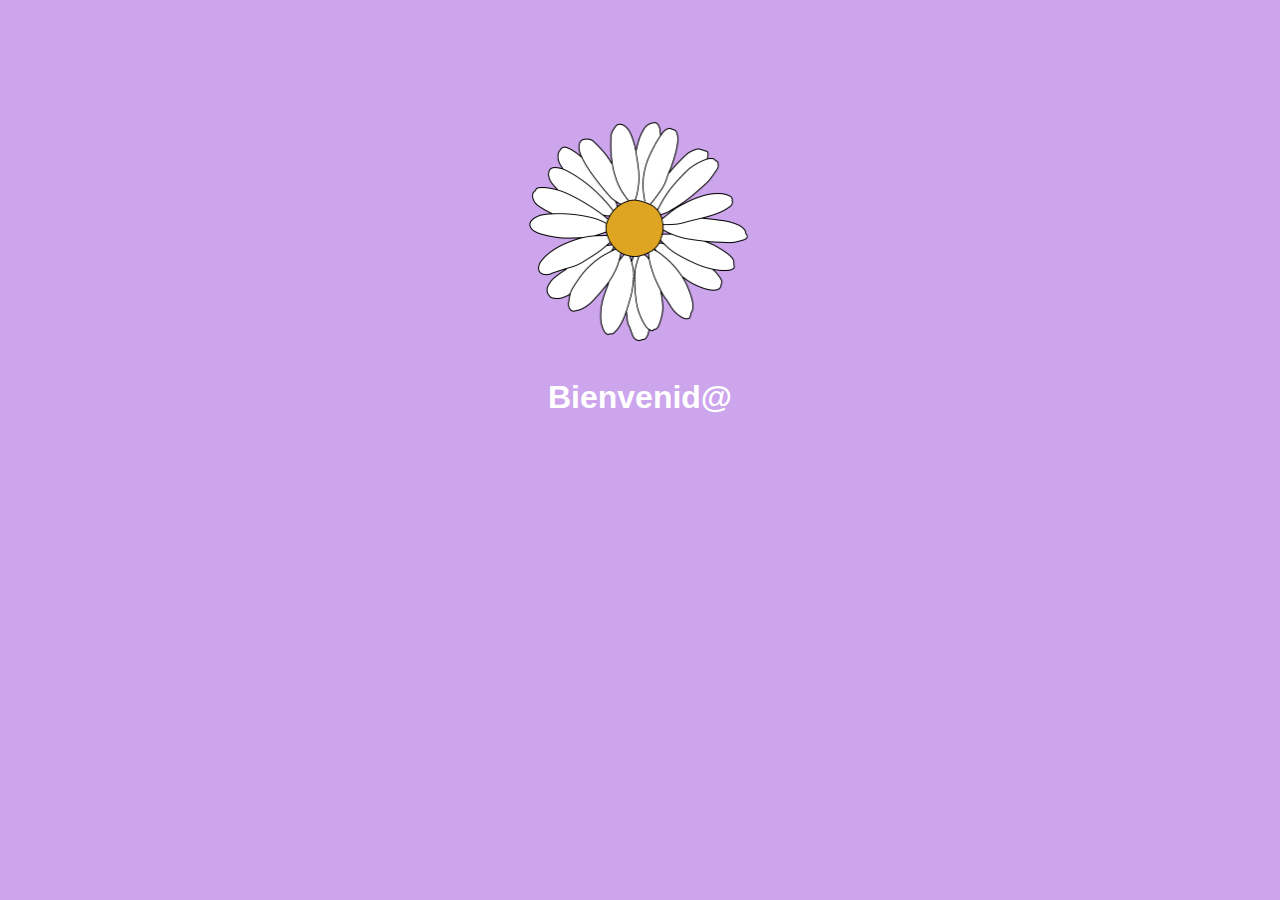
<file: cliente/index.html>
<!DOCTYPE html>
<html lang="en">
<head>
    <meta charset="UTF-8">
    <meta name="viewport" content="width=device-width, initial-scale=1.0">
    <link rel="icon" type="image/x-icon" href="img/flor.png" />
    <link rel="stylesheet" type="text/css" href="./css/styleindex.css"/>
    <title>Bienvenida</title>
</head>
<body>
    <!-- Vista de index, bienvenida -->
    <div class="bienvenida">
        <img src="./img/flor.png" class="img" alt="Imagen flor">
        <h1>Bienvenid@</h1>
    </div> 
</body>
<script>
    //Redireccionar a la pagina de inicio
    setTimeout(function() {
        window.location.href = "pages/inicio.html";
    }, 1500);
</script>
</html>
</file>
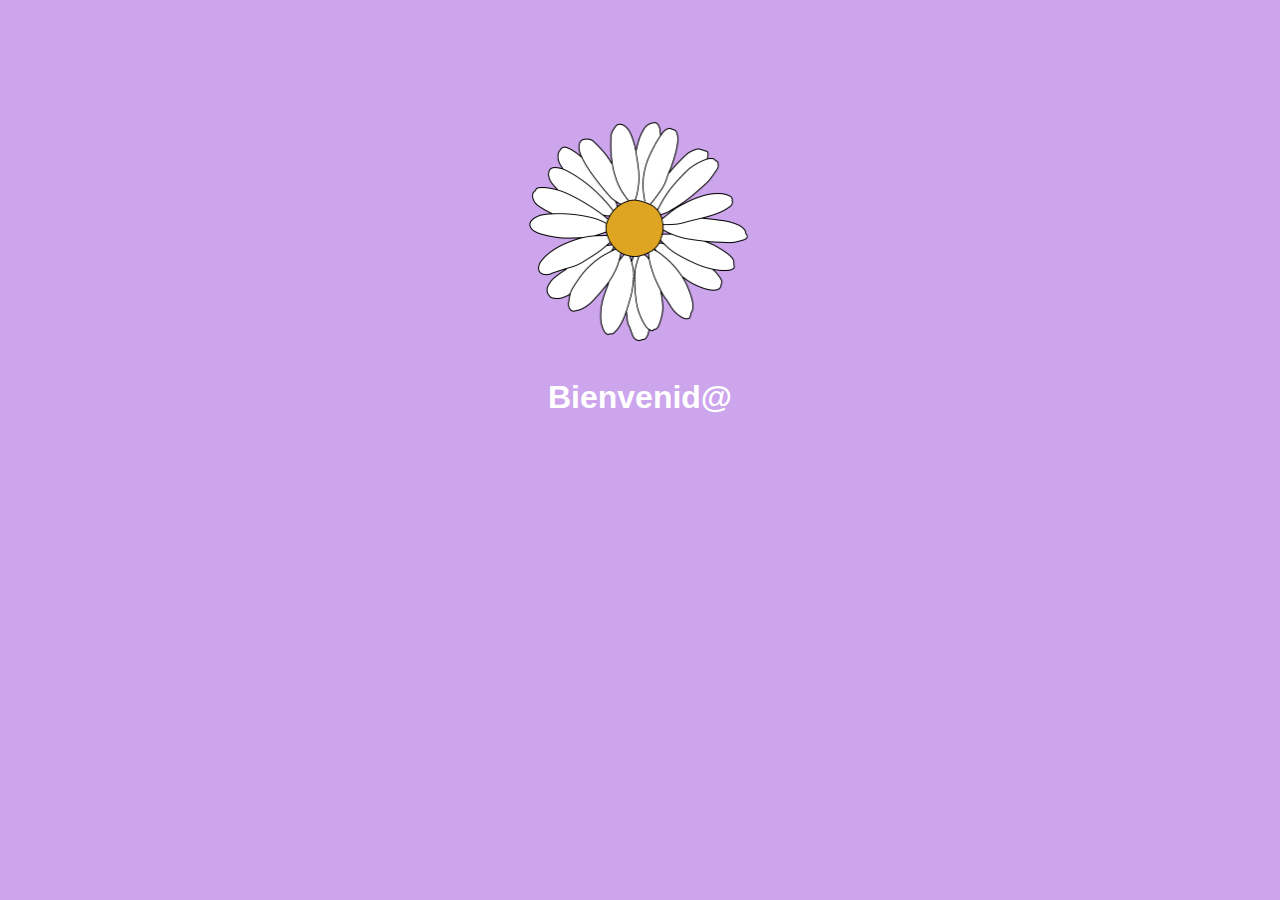
<file: arquitectura/cliente/index.html>
<!DOCTYPE html>
<html lang="en">
<head>
    <meta charset="UTF-8">
    <meta name="viewport" content="width=device-width, initial-scale=1.0">
    <link rel="icon" type="image/x-icon" href="img/flor.png" />
    <link rel="stylesheet" type="text/css" href="./css/styleindex.css"/>
    <title>Bienvenida</title>
    <style>
        body
        {
            background-color: #CCA5EC;
            font-family: Arial;
        }
    </style>
</head>
<body>
    <!-- Vista de index, bienvenida -->
    <div class="bienvenida">
        <img src="./img/flor.png" class="img" alt="Imagen flor">
        <h1>Bienvenid@</h1>
    </div> 
</body>
<script>
    //Redireccionar a la pagina de inicio
    setTimeout(function() {
        window.location.href = "pages/inicio.html";
    }, 1500);
</script>
</html>
</file>
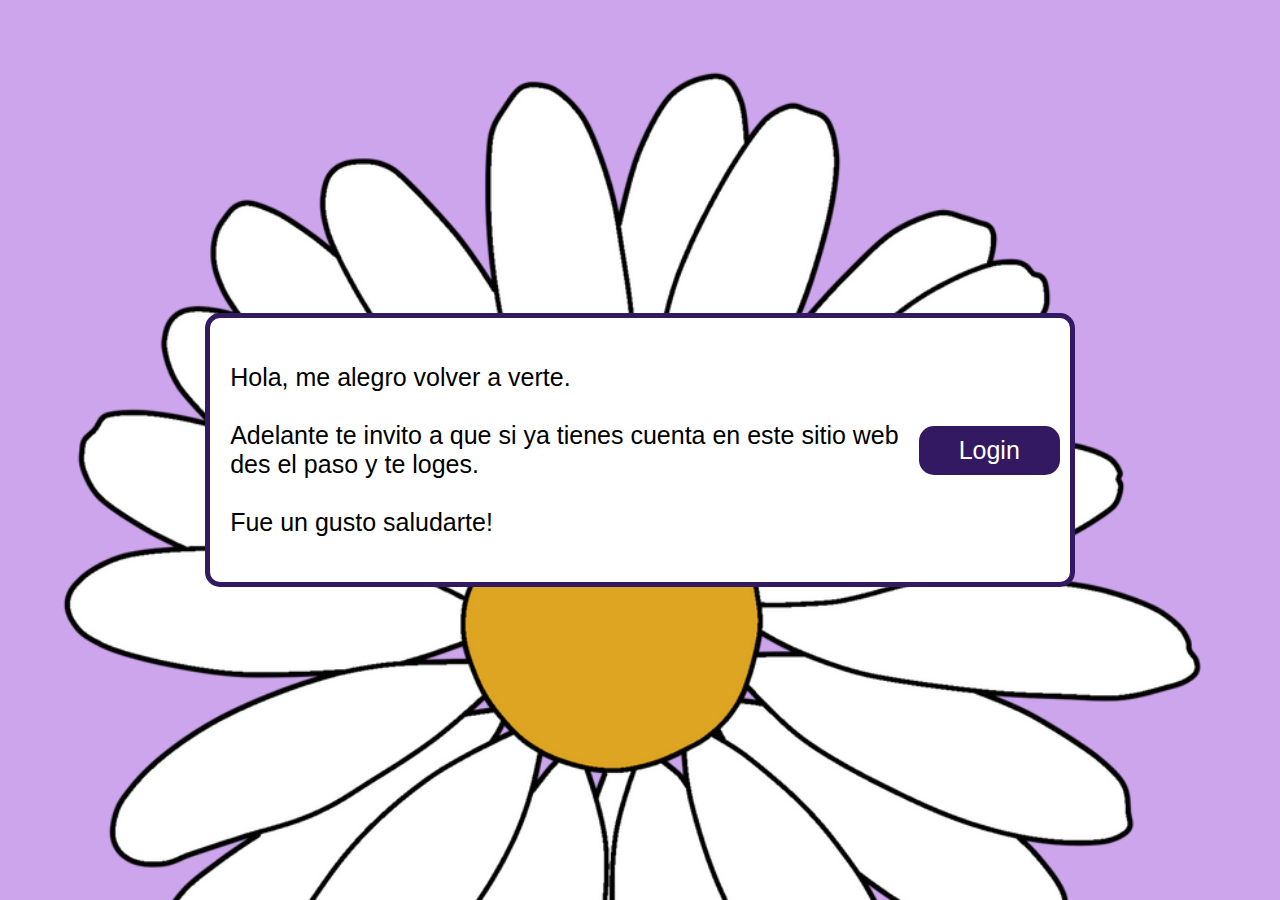
<file: cliente/pages/inicio.html>
<!DOCTYPE html>
<html lang="en">
<head>
    <meta charset="UTF-8">
    <meta name="viewport" content="width=device-width, initial-scale=1.0">
    <link rel="icon" type="image/x-icon" href="../img/flor.png" />
    <link rel="stylesheet" type="text/css" href="../css/styleinicio.css"/>
    <title>Inicio</title>
</head>
<body>
    <!-- pagina de inicio -->
    <div class="container">
        <div class="column1">
            <p>Hola, me alegro volver a verte. 
            <br>
            <br>Adelante te invito a que si ya tienes cuenta en este sitio web
            <br>des el paso y te loges.
            <br>
            <br> Fue un gusto saludarte!</p>
        </div>
        <!-- boton para redireccionar al login -->
        <div class="column2">
            <button class="button"><a class="button" href="login.html">Login</a></button>
        </div>
    </div>
</body>
</html>
</file>
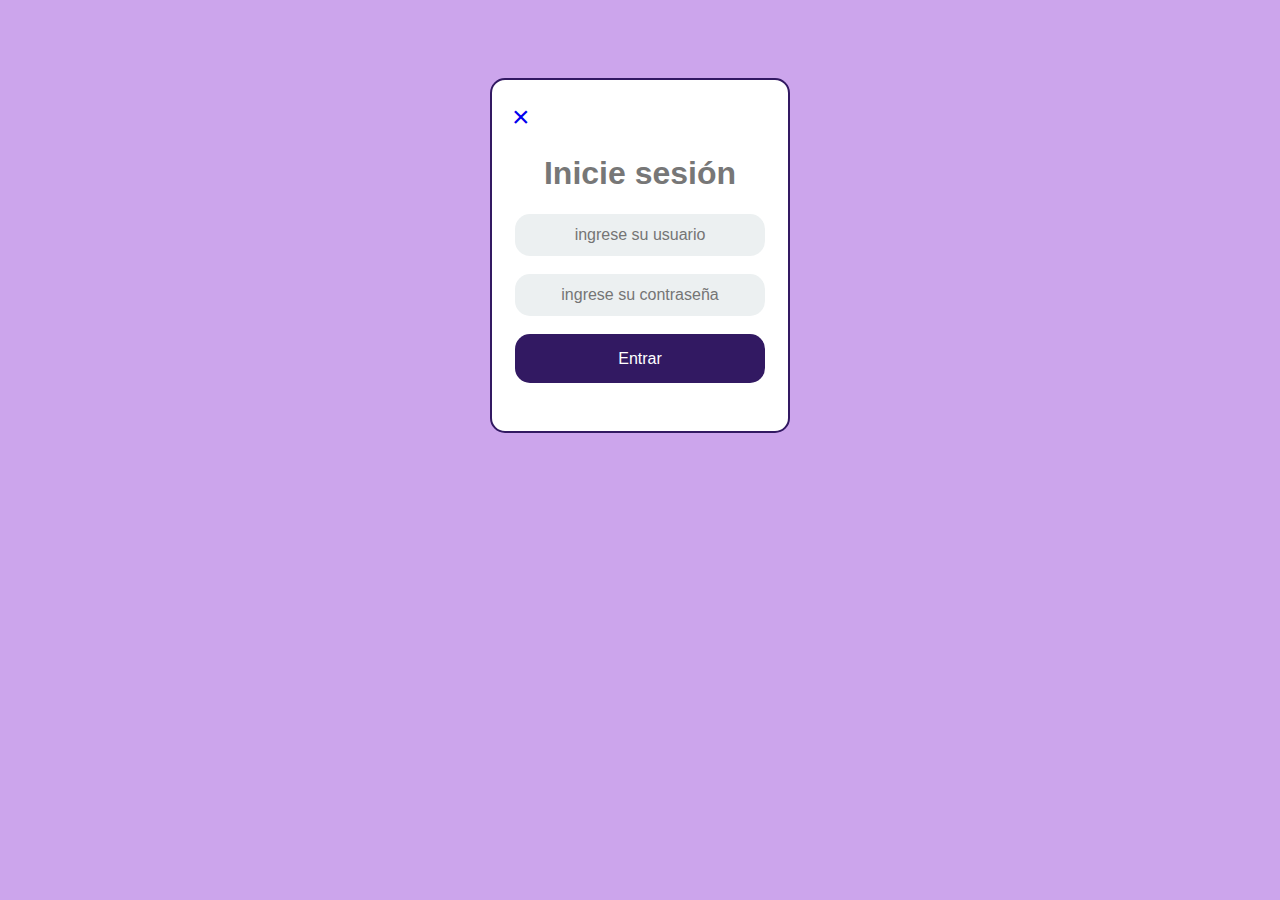
<file: cliente/pages/login.html>
<!DOCTYPE html>
<html lang="en">
<head>
    <meta charset="UTF-8">
    <meta name="viewport" content="width=device-width, initial-scale=1.0">
    <link rel="icon" type="image/x-icon" href="../img/flor.png" />
    <link rel="stylesheet" type="text/css" href="../css/stylelogin.css"/>
    <title>Login</title>

</head>
<body>
  <!-- Formulario de login -->
  <div class="login">
    <div class="login-screen">
      <a link type="button" class="close" href="inicio.html">&times;
      </a>
      <div class="app-title">
          <h1>Inicie sesión</h1>
      </div>
      <div class="login-box">
        <div class="login-form">
          <form method="post" action="servidor/login.php" onsubmit="return validate(this)">
            <div class="control-group">
              <input type="text" class="login-field" value="" placeholder="ingrese su usuario" id="usuario" autocomplete="off" maxlength="16" name="username" />
              <label class="login-field-icon fui-user" for="login-name"></label>
              <br>
              <br>
              <input type="password" class="login-field" value="" placeholder="ingrese su contraseña" maxlength="12" name="password" id="contraseña" />
              <label class="login-field-icon fui-lock" for="login-pass"></label>
              <br>
              <br>
            <input type="submit" class="btn btn-primary btn-large btn-block" value="Entrar"/>
            <br>
          </form>
        </div>
      </div>
    </div>
  </div>
</body>
<script type="text/javascript">
  //Validacion de usuario y contraseña
  function validate(form)
{
  fail = validateUsername(form.username.value)
  fail += validatePassword(form.password.value)

  if   (fail == "")   return true
  else { alert(fail); return false }
}
  function validateUsername(field)
{
  if (field == "") return "No se ingresó ningún nombre de usuario.\n"
  else if (field.length < 5)
    return "Los nombres de usuario deben tener al menos 5 caracteres.\n"
  else if (/[^a-zA-Z0-9_-]/.test(field))
    return "Solo se permiten a-z, A-Z, 0-9, - y _ en los nombres de usuario.\n"
  return ""
}

function validatePassword(field)
{
  if (field == "") return "No se ingresó ninguna contraseña.\n"
  else if (field.length < 6)
    return "Las contraseñas deben tener al menos 6 caracteres.\n"
  else if (! /[a-z]/.test(field) ||
           ! /[A-Z]/.test(field) ||
           ! /[0-9]/.test(field))
    return "Las contraseñas requieren uno de a-z, A-Z y 0-9.\n"
  return ""
}
</script>
</html>
</file>
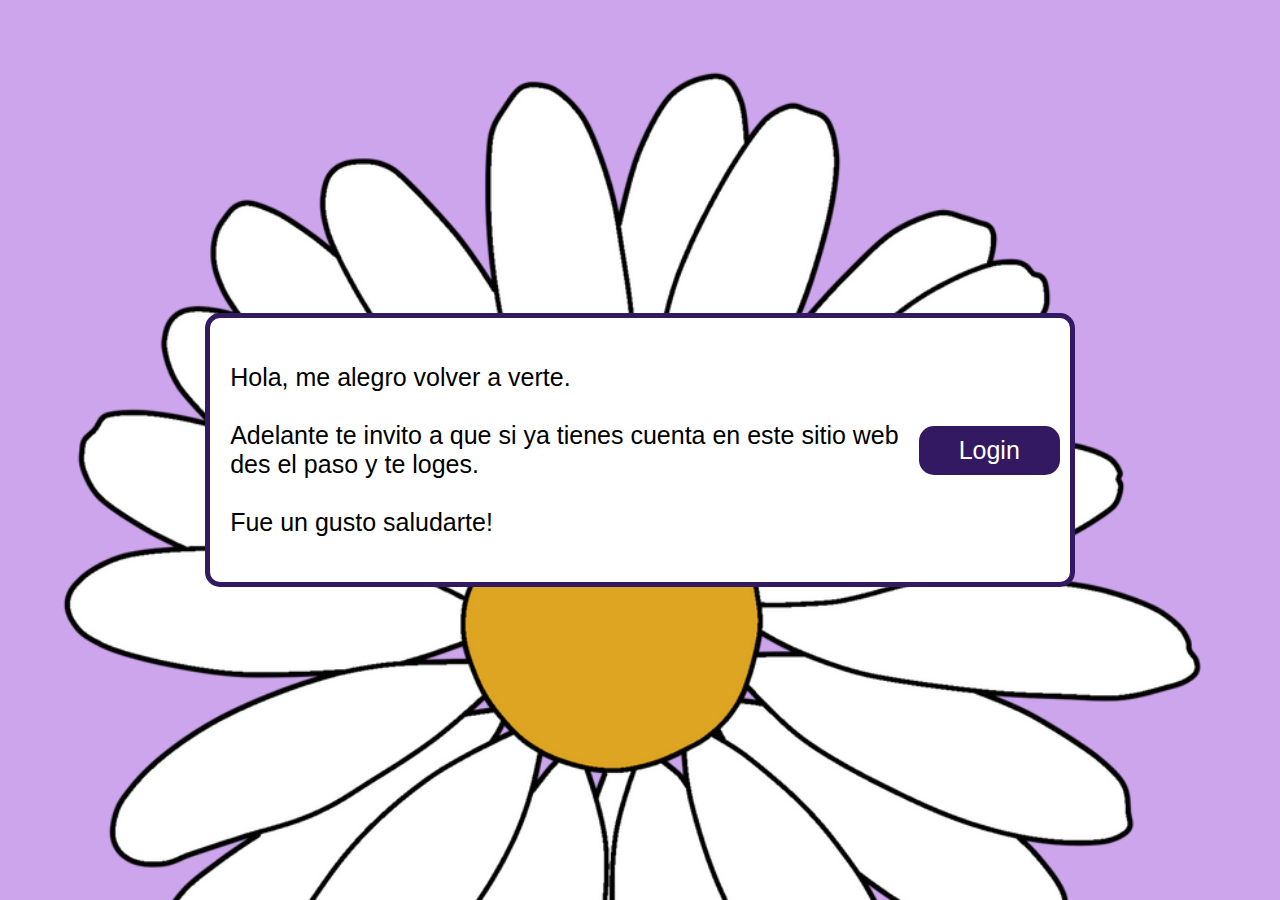
<file: arquitectura/cliente/pages/inicio.html>
<!DOCTYPE html>
<html lang="en">
<head>
    <meta charset="UTF-8">
    <meta name="viewport" content="width=device-width, initial-scale=1.0">
    <link rel="icon" type="image/x-icon" href="../img/flor.png" />
    <link rel="stylesheet" type="text/css" href="../css/styleinicio.css"/>
    <title>Inicio</title>
    <style>
        body
        {
            display: flex;
            justify-content: center;
            align-items: center; 
            height: 100vh; 
            margin: 0; 
            background-color: #CCA5EC;
            background-image: url('../img/flor.png');
            background-size: cover; 
            background-repeat: no-repeat;
            font-family: Arial;
            font-size: 50px;
        } 
    </style>
</head>
<body>
    <!-- pagina de inicio -->
    <div class="container">
        <div class="column1">
            <p>Hola, me alegro volver a verte. 
            <br>
            <br>Adelante te invito a que si ya tienes cuenta en este sitio web
            <br>des el paso y te loges.
            <br>
            <br> Fue un gusto saludarte!</p>
        </div>
        <!-- boton para redireccionar al login -->
        <div class="column2">
            <button class="button"><a class="button" href="login.html">Login</a></button>
        </div>
    </div>
</body>
</html>
</file>
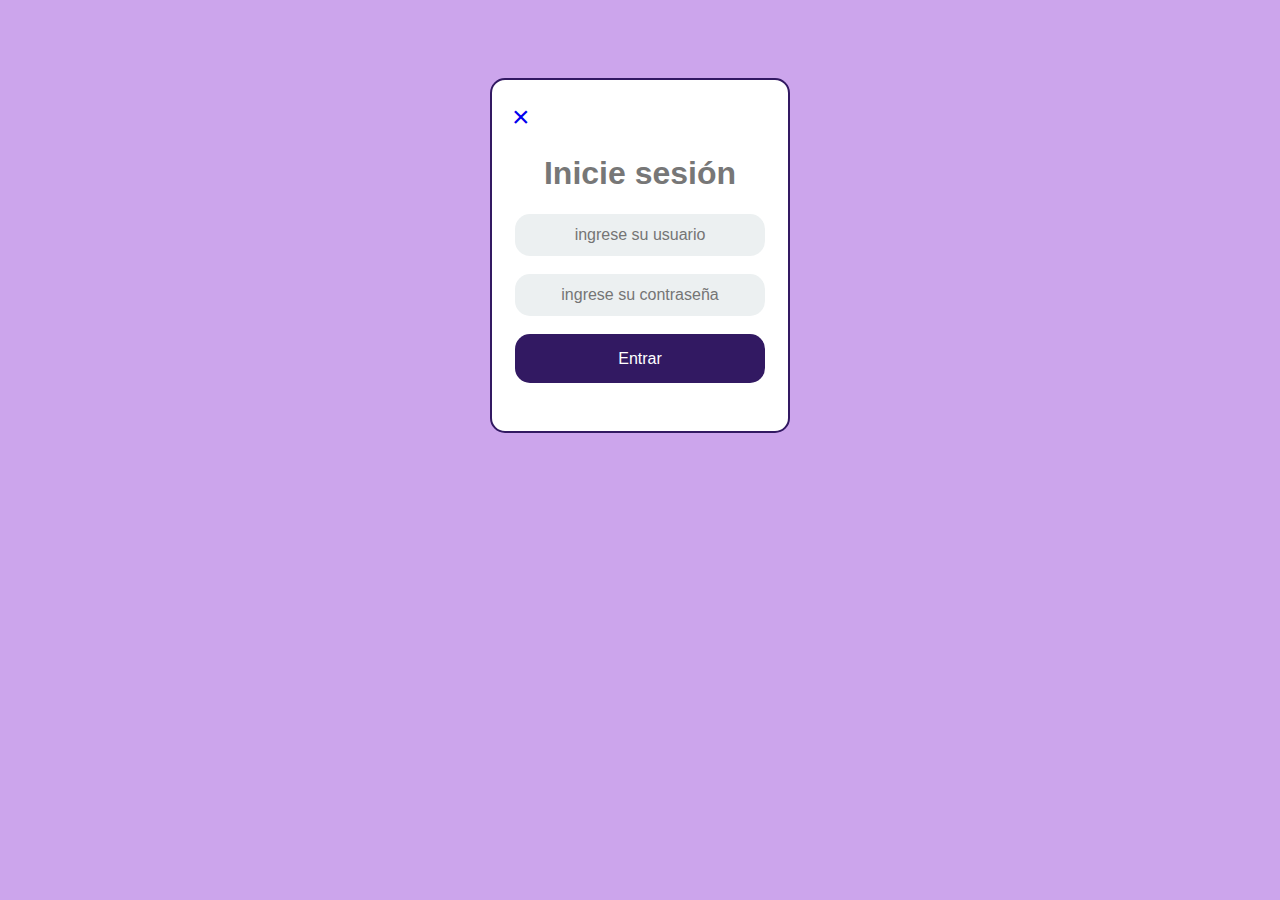
<file: arquitectura/cliente/pages/login.html>
<!DOCTYPE html>
<html lang="en">
<head>
    <meta charset="UTF-8">
    <meta name="viewport" content="width=device-width, initial-scale=1.0">
    <link rel="icon" type="image/x-icon" href="../img/flor.png" />
    <link rel="stylesheet" type="text/css" href="../css/stylelogin.css"/>
    <title>Login</title>
<style>
    body {
    font-family: Arial;
    background-color: #CCA5EC;  /* Ruta de la imagen de patrón */
    background-repeat: repeat;
    background-size: 50px 50px;
    padding: 50px;
    }
</style>
</head>
<body>
  <!-- Formulario de login -->
  <div class="login">
    <div class="login-screen">
      <a link type="button" class="close" href="inicio.html">&times;
      </a>
      <div class="app-title">
          <h1>Inicie sesión</h1>
      </div>
      <div class="login-box">
        <div class="login-form">
          <form method="post" action="servidor/login.php" onsubmit="return validate(this)">
            <div class="control-group">
              <input type="text" class="login-field" value="" placeholder="ingrese su usuario" id="usuario" autocomplete="off" maxlength="16" name="username" />
              <label class="login-field-icon fui-user" for="login-name"></label>
              <br>
              <br>
              <input type="password" class="login-field" value="" placeholder="ingrese su contraseña" maxlength="12" name="password" id="contraseña" />
              <label class="login-field-icon fui-lock" for="login-pass"></label>
              <br>
              <br>
            <input type="submit" class="btn btn-primary btn-large btn-block" value="Entrar"/>
            <br>
          </form>
        </div>
      </div>
    </div>
  </div>
</body>
<script type="text/javascript">
  //Validacion de usuario y contraseña
  function validate(form)
{
  fail = validateUsername(form.username.value)
  fail += validatePassword(form.password.value)

  if   (fail == "")   return true
  else { alert(fail); return false }
}
  function validateUsername(field)
{
  if (field == "") return "No se ingresó ningún nombre de usuario.\n"
  else if (field.length < 5)
    return "Los nombres de usuario deben tener al menos 5 caracteres.\n"
  else if (/[^a-zA-Z0-9_-]/.test(field))
    return "Solo se permiten a-z, A-Z, 0-9, - y _ en los nombres de usuario.\n"
  return ""
}

function validatePassword(field)
{
  if (field == "") return "No se ingresó ninguna contraseña.\n"
  else if (field.length < 6)
    return "Las contraseñas deben tener al menos 6 caracteres.\n"
  else if (! /[a-z]/.test(field) ||
           ! /[A-Z]/.test(field) ||
           ! /[0-9]/.test(field))
    return "Las contraseñas requieren uno de a-z, A-Z y 0-9.\n"
  return ""
}
</script>
</html>
</file>
<file: cliente/css/styleindex.css>
/* Estilo para la pagina del index */

body
{
    background-color: #CCA5EC;
    font-family: Arial;
}  
.bienvenida
{
    display: flex;
    flex-direction: column;
    justify-content: center;
    align-items: center;
    color: white;
    text-align: center;
}  
.img{
    margin-top: 100px;
    height: 250px;
}
</file>
<file: arquitectura/cliente/css/styleindex.css>
/* Estilo para la pagina del index */

  
.bienvenida
{
    display: flex;
    flex-direction: column;
    justify-content: center;
    align-items: center;
    color: white;
    text-align: center;
}  
.img{
    margin-top: 100px;
    height: 250px;
}
</file>
<file: cliente/css/styleinicio.css>
/* Estilo para la pagina del inicio */

body
{
    display: flex;
    justify-content: center;
    align-items: center; 
    height: 100vh; 
    margin: 0; 
    background-color: #CCA5EC;
    background-image: url('../img/flor.png');
    background-size: cover; 
    background-repeat: no-repeat;
    font-family: Arial;
    font-size: 50px;
} 

.container {
    display: flex;
    justify-content: space-between; 
    align-items: center; 
    background-color: white;
    padding: 10px; 
    margin: 20px 20px 20px 20px;
    border-radius: 15px;
    border: 5px solid #321962;
}
.column1 {
    flex: 1;
    padding: 10px; 
    color: black;
    font-size: 25px;
}

.column2 {
    margin-left: 10px;
    font-size: 25px; 
}

.button{
    padding: 10px 20px;
    background-color: #321962;
    color: white;
    border: none;
    cursor: pointer;
    font-size: 25px;
    border-radius: 15px;
    text-decoration: none;
}
.button:hover
{
    padding: 10px 20px;
    background-color: #CCA5EC;
    color: black;
    border: none;
    cursor: pointer;
    font-size: 25px;
    border-radius: 15px;
    text-decoration: none;
}
</file>
<file: cliente/css/stylelogin.css>
/* Estilo para la pagina del login */

* {
    box-sizing: border-box;
    font-family: Arial;
    }
    
    *:focus {
      outline: none;
    }
    body {
    font-family: Arial;
    background-color: #CCA5EC;  /* Ruta de la imagen de patrón */
    background-repeat: repeat;
    background-size: 50px 50px;
    padding: 50px;
    }
    .login {
    margin: 20px auto;
    width: 300px;
    }
    .login-screen {
    background-color: #FFF;
    padding: 20px;
    border-radius: 15px;
    border: 2px solid #321962;
    
    }
    
    .app-title {
    text-align: center;
    color: #777;
    }
    
    .login-form {
    text-align: center;
    border: none;
    }
    .control-group {
    margin-bottom: 10px;
    border: none;
    }
    
    input {
    text-align: center;
    background-color: #ECF0F1;
    border: 2px solid transparent;
    border-radius: 15px;
    font-size: 16px;
    font-weight: 200;
    padding: 10px 0;
    width: 250px;
    transition: border .5s;
    }
    
    input:focus {
    border: 2px solid #CCA5EC;
    box-shadow: none;
    }
    
    .btn {
      border: 2px solid transparent;
      background: #321962;
      color: #ffffff;
      font-size: 16px;
      line-height: 25px;
      padding: 10px 0;
      text-decoration: none;
      text-shadow: none;
      border-radius: 15px;
      box-shadow: none;
      transition: 0.25s;
      display: block;
      width: 250px;
      margin: 0 auto;
    }
    
    .btn:hover {
      background-color: #583E89;
    }
    
    .login-link {
      font-size: 12px;
      color: #444;
      display: block;
      margin-top: 12px;
    }
    .close{
      font-size: 30px;
      text-decoration: none;
    }
</file>
<file: arquitectura/cliente/css/styleinicio.css>
/* Estilo para la pagina del inicio */
.container {
    display: flex;
    justify-content: space-between; 
    align-items: center; 
    background-color: white;
    padding: 10px; 
    margin: 20px 20px 20px 20px;
    border-radius: 15px;
    border: 5px solid #321962;
}
.column1 {
    flex: 1;
    padding: 10px; 
    color: black;
    font-size: 25px;
}

.column2 {
    margin-left: 10px;
    font-size: 25px; 
}

.button{
    padding: 10px 20px;
    background-color: #321962;
    color: white;
    border: none;
    cursor: pointer;
    font-size: 25px;
    border-radius: 15px;
    text-decoration: none;
}
.button:hover
{
    padding: 10px 20px;
    background-color: #CCA5EC;
    color: black;
    border: none;
    cursor: pointer;
    font-size: 25px;
    border-radius: 15px;
    text-decoration: none;
}
</file>
<file: arquitectura/cliente/css/stylelogin.css>
/* Estilo para la pagina del login */

* {
    box-sizing: border-box;
    font-family: Arial;
    }
    
    *:focus {
      outline: none;
    }
    .login {
    margin: 20px auto;
    width: 300px;
    }
    .login-screen {
    background-color: #FFF;
    padding: 20px;
    border-radius: 15px;
    border: 2px solid #321962;
    
    }
    
    .app-title {
    text-align: center;
    color: #777;
    }
    
    .login-form {
    text-align: center;
    border: none;
    }
    .control-group {
    margin-bottom: 10px;
    border: none;
    }
    
    input {
    text-align: center;
    background-color: #ECF0F1;
    border: 2px solid transparent;
    border-radius: 15px;
    font-size: 16px;
    font-weight: 200;
    padding: 10px 0;
    width: 250px;
    transition: border .5s;
    }
    
    input:focus {
    border: 2px solid #CCA5EC;
    box-shadow: none;
    }
    
    .btn {
      border: 2px solid transparent;
      background: #321962;
      color: #ffffff;
      font-size: 16px;
      line-height: 25px;
      padding: 10px 0;
      text-decoration: none;
      text-shadow: none;
      border-radius: 15px;
      box-shadow: none;
      transition: 0.25s;
      display: block;
      width: 250px;
      margin: 0 auto;
    }
    
    .btn:hover {
      background-color: #583E89;
    }
    
    .login-link {
      font-size: 12px;
      color: #444;
      display: block;
      margin-top: 12px;
    }
    .close{
      font-size: 30px;
      text-decoration: none;
    }
</file>
